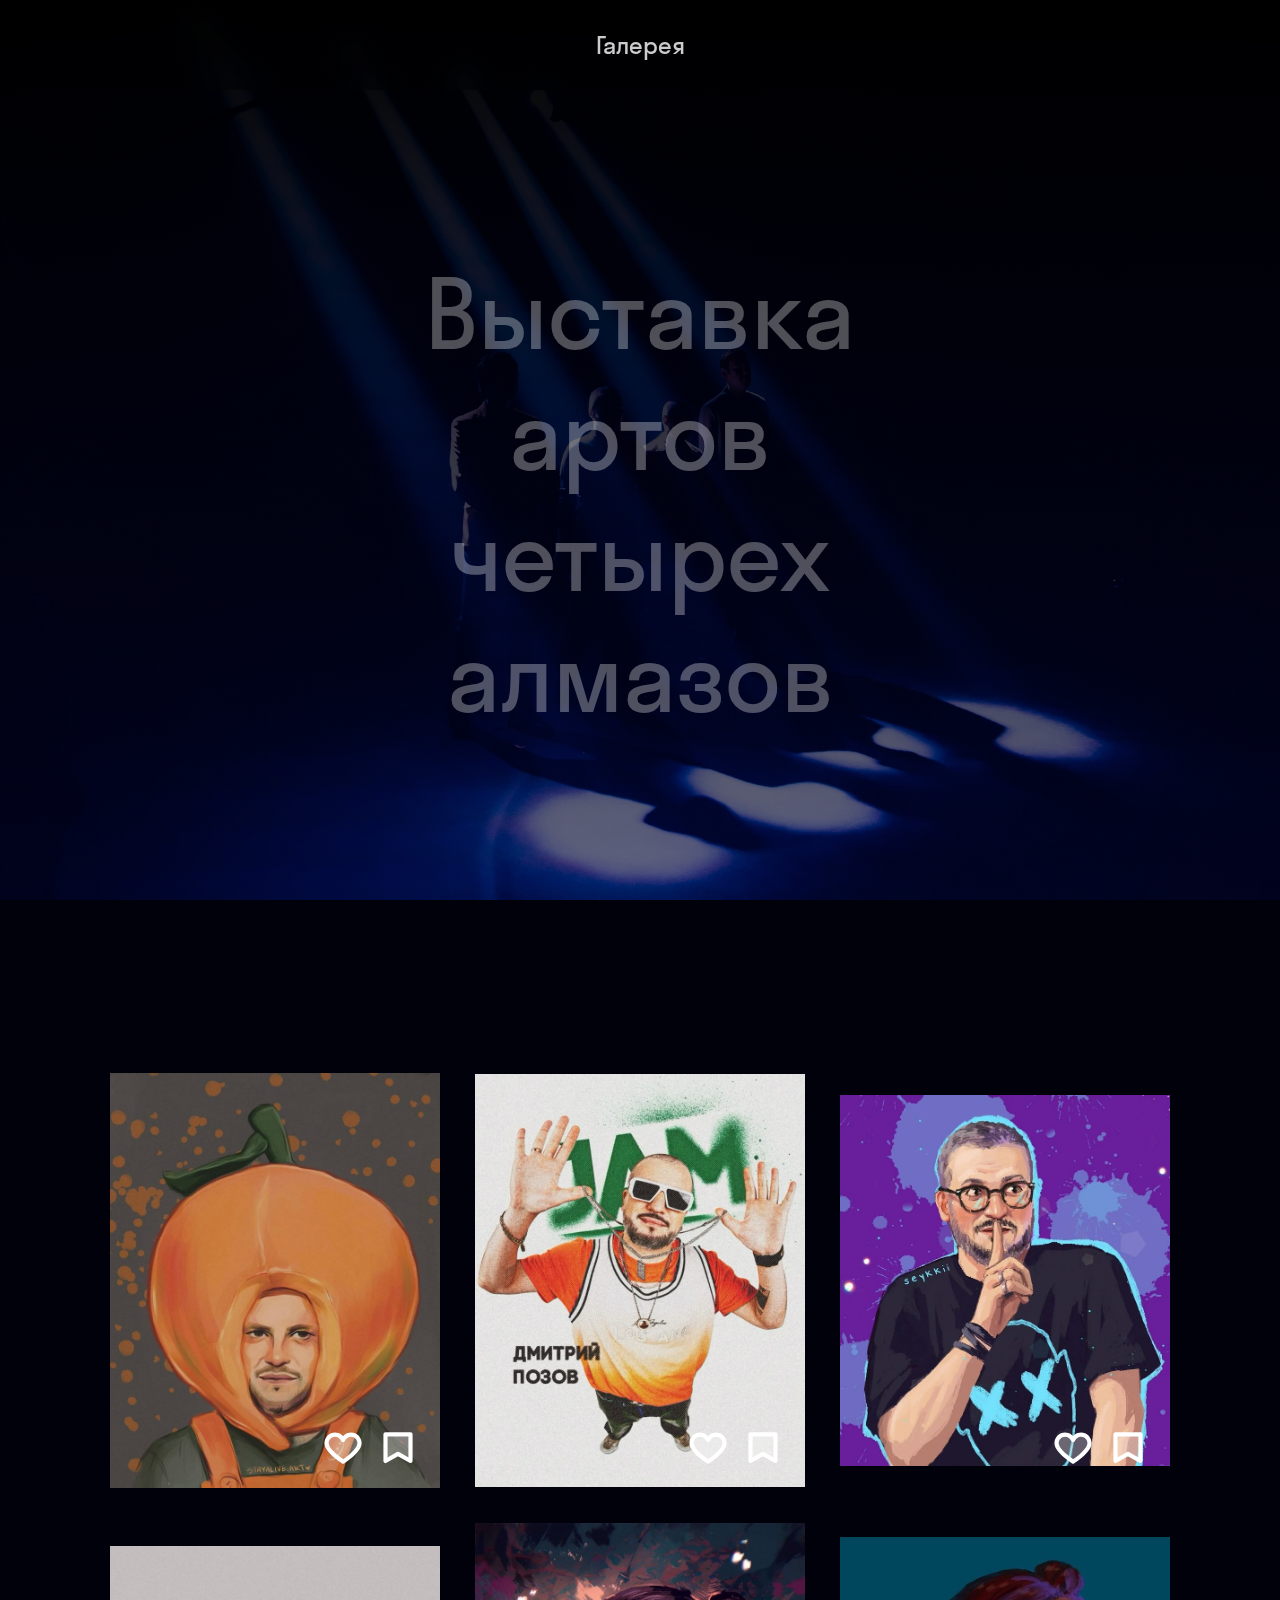
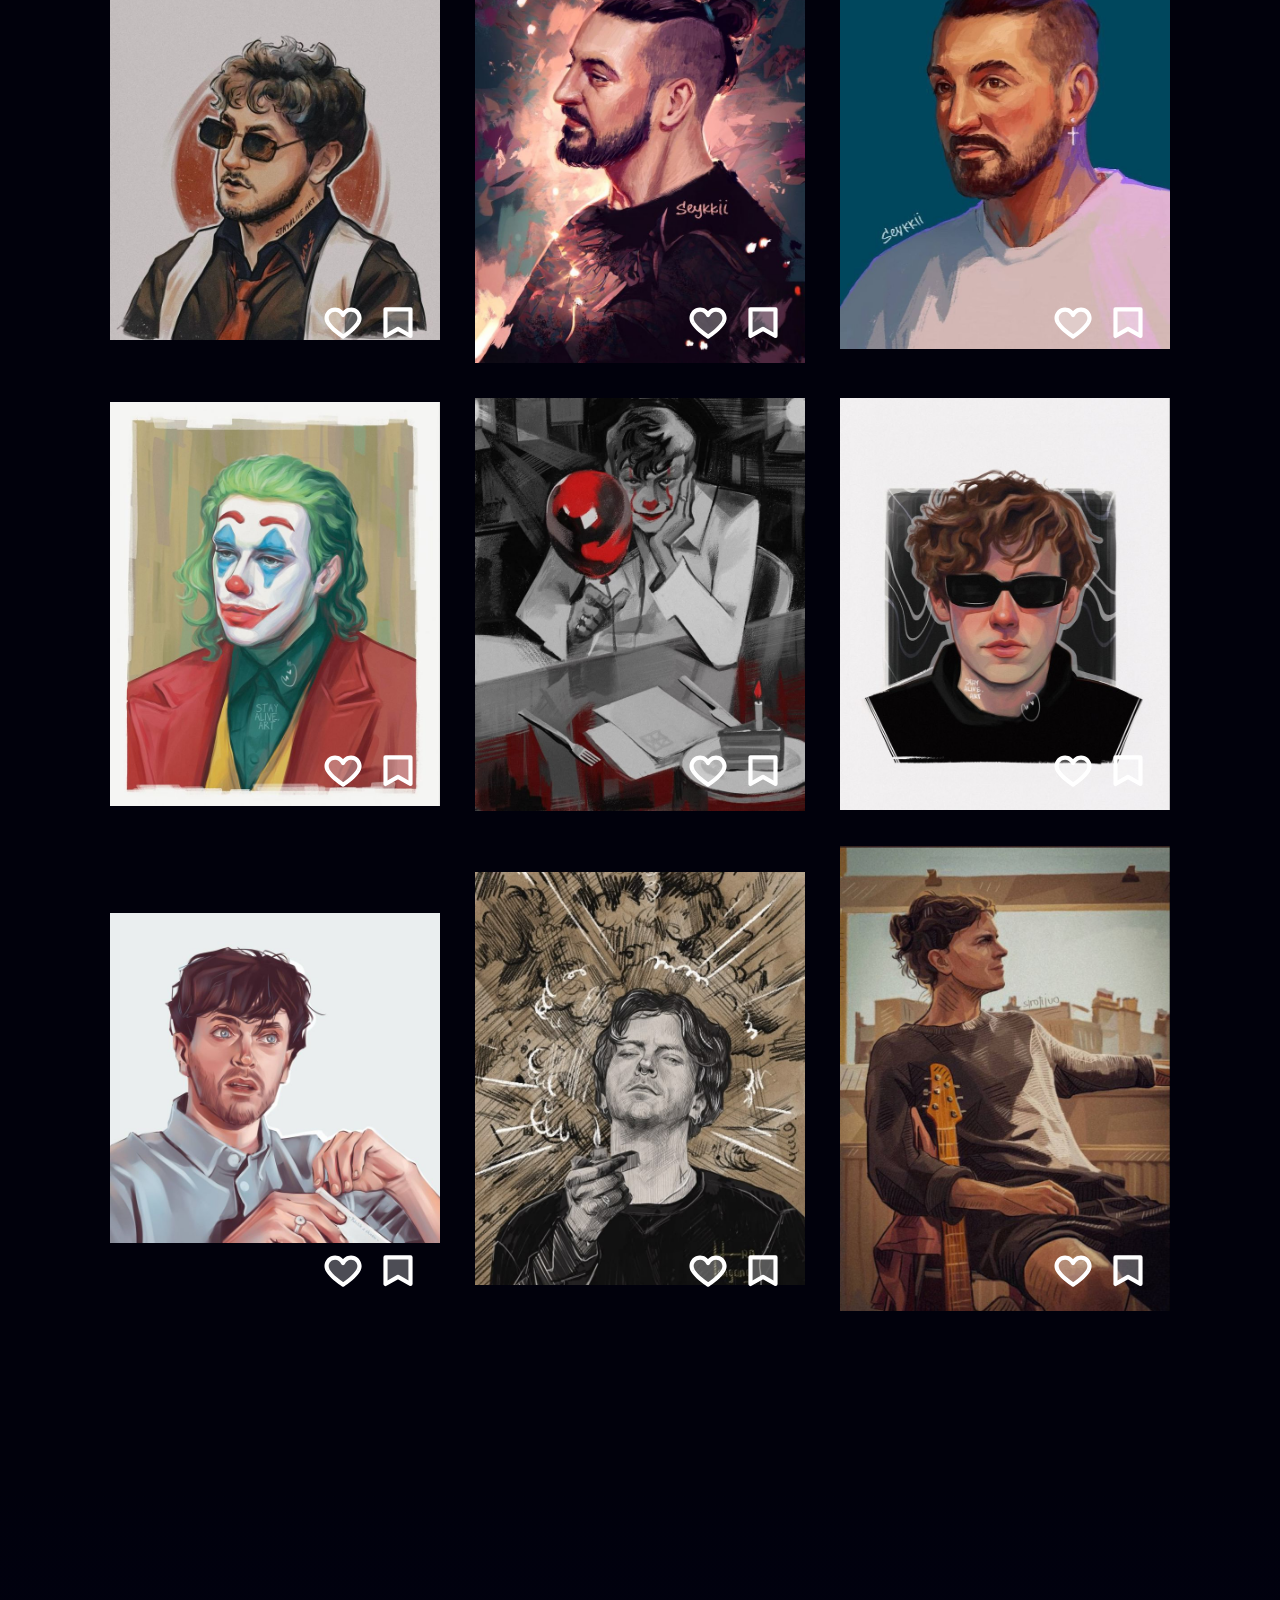
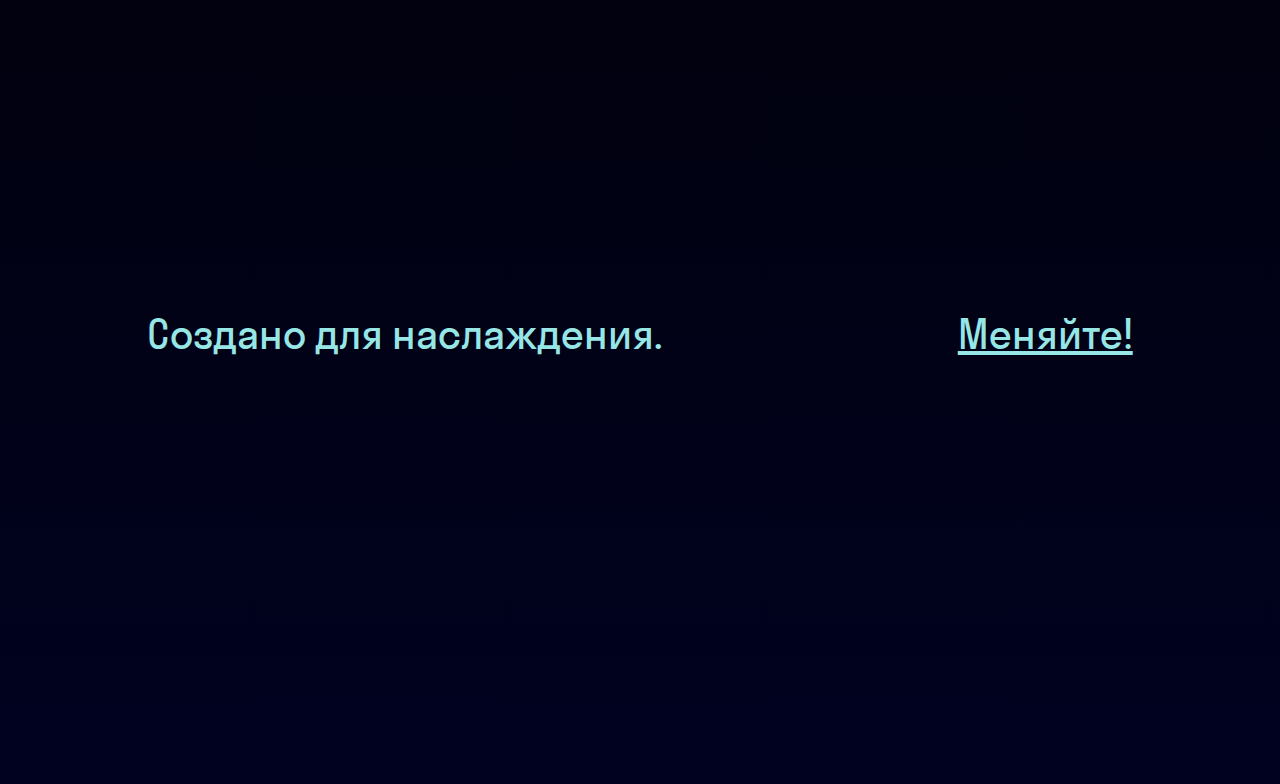
<file: index.html>
<!DOCTYPE html>
<html lang="ru">

<head>
    <meta charset="UTF-8">
    <meta name="viewport" content="width=device-width, initial-scale=1.0">
    <title>Галерея импровизаторов</title>
    <link rel="stylesheet" href="./fonts/fonts.css">
    <link rel="stylesheet" href="./style.css">
</head>

<body>
    <div class="header">
        <div class="header__overlay">
            <div class="header__link">
                <a href="#gallery" class="header__anchor">Галерея</a>
            </div>
            <h1 class="header__title">Выставка артов четырех алмазов</h1>
        </div>
    </div>
    <div class="content">
        <ul class="gallery" id="gallery">
            <li class="gallery__item">
                <p class="image__title">Димка-мандаринка</p>
                <img src="./images/5d2d6d84416d29cc9ab433f55db56237.jpg" class="image">
                <div class="button">
                    <button class="image__button like"></button>
                    <button class="image__button favorite"></button>
                </div>
            </li>
            <li class="gallery__item">
                <p class="image__title">Дмитрий JAM</p>
                <img src="./images/Поз.jpg" class="image">
                <div class="button">
                    <button class="image__button like"></button>
                    <button class="image__button favorite"></button>
                </div>
            </li>
            <li class="gallery__item">
                <p class="image__title">Чшшш... Дмитрий просит тишины</p>
                <img src="./images/3поз.jpg" class="image">
                <div class="button">
                    <button class="image__button like"></button>
                    <button class="image__button favorite"></button>
                </div>
            </li>
            <li class="gallery__item">
                <p class="image__title">Важный Сергей Борисович</p>
                <img src="./images/Сергей Борисович1.jpg" class="image">
                <div class="button">
                    <button class="image__button like"></button>
                    <button class="image__button favorite"></button>
                </div>
            </li>
            <li class="gallery__item">
                <p class="image__title">Серёжка на природе</p>
                <img src="./images/Серёжа.jpg" class="image">
                <div class="button">
                    <button class="image__button like"></button>
                    <button class="image__button favorite"></button>
                </div>
            </li>
            <li class="gallery__item">
                <p class="image__title">Серёженька-пироженка с крестиком в ухе</p>
                <img src="./images/9877b4b8-ed79-49c7-b9a1-fc58c9125132.jpg" class="image">
                <div class="button">
                    <button class="image__button like"></button>
                    <button class="image__button favorite"></button>
                </div>
            </li>
            <li class="gallery__item">
                <p class="image__title">Недокосплей на джокера</p>
                <img src="./images/антон шастун арт.jpg" class="image">
                <div class="button">
                    <button class="image__button like"></button>
                    <button class="image__button favorite"></button>
                </div>
            </li>
            <li class="gallery__item">
                <p class="image__title">Недокосплей на пеннивайза</p>
                <img src="./images/Антон Шастун 🐈.jpg" class="image">
                <div class="button">
                    <button class="image__button like"></button>
                    <button class="image__button favorite"></button>
                </div>
            </li>
            <li class="gallery__item">
                <p class="image__title">Slaaaay Шастун</p>
                <img src="./images/Антон.jpg" class="image">
                <div class="button">
                    <button class="image__button like"></button>
                    <button class="image__button favorite"></button>
                </div>
            </li>
            <li class="gallery__item">
                <p class="image__title">Арсений Сергеевич в шоке</p>
                <img src="./images/Автор_ ~paketik_s_chaem_.jpg" class="image">
                <div class="button">
                    <button class="image__button like"></button>
                    <button class="image__button favorite"></button>
                </div>
            </li>
            <li class="gallery__item">
                <p class="image__title">Скрытая обложка к альбому pyrokinesis</p>
                <img src="./images/арс1.jpg" class="image">
                <div class="button">
                    <button class="image__button like"></button>
                    <button class="image__button favorite"></button>
                </div>
            </li>
            <li class="gallery__item">
                <p class="image__title">Арсюша с хвостиком</p>
                <img src="./images/41c7f902-8fa6-4dcc-9778-32deef82ef2e.jpg" class="image">
                <div class="button">
                    <button class="image__button like"></button>
                    <button class="image__button favorite"></button>
                </div>
            </li>
        </ul>
    </div>
    <div class="footer">
        <div class="footer__overlay">
            <p class="footer__text">Создано для наслаждения.</p>
            <a class="footer__text" href="./index1.html">Меняйте!</a>
        </div>
    </div>
</body>

</html>
</file>
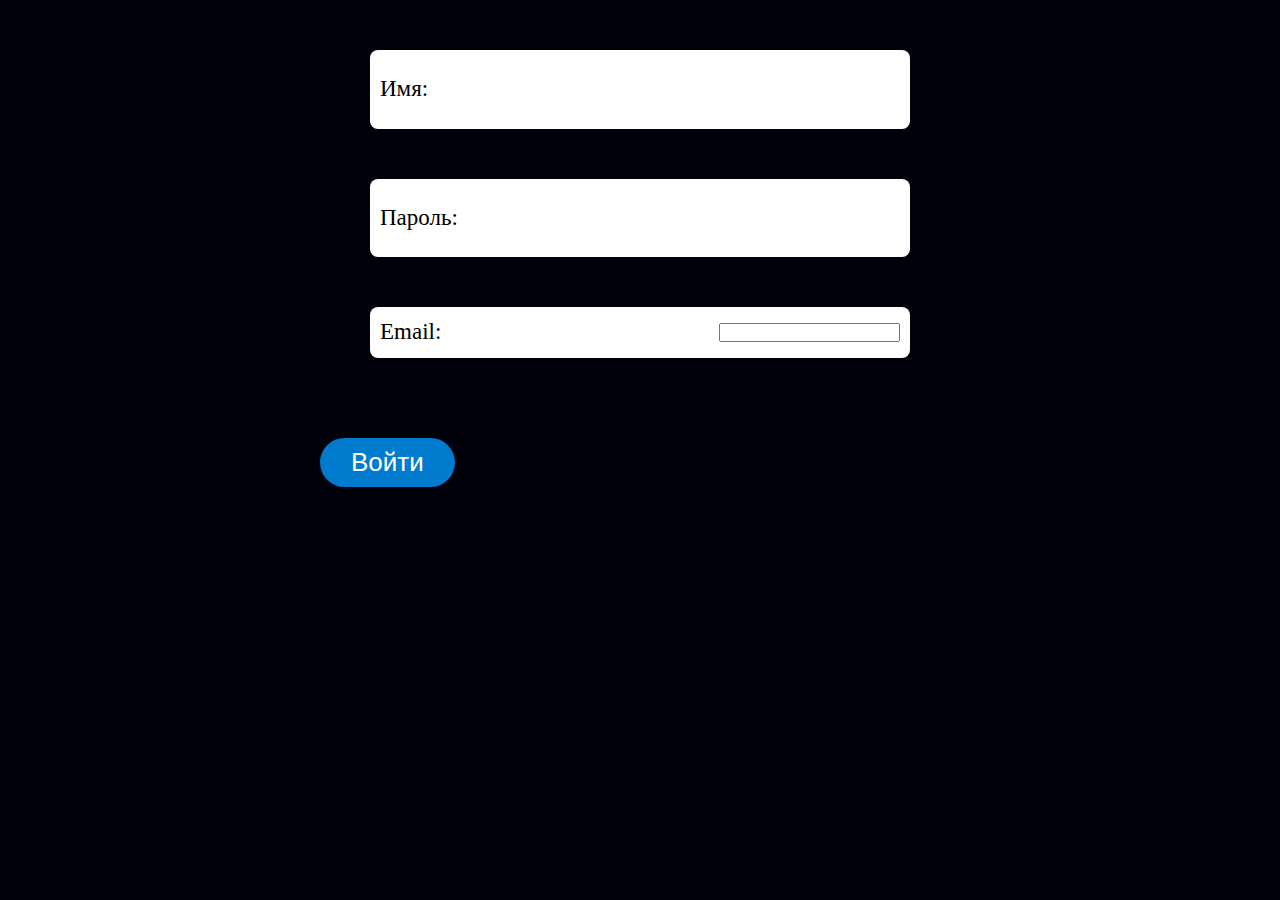
<file: index1.html>
<!DOCTYPE html>
<html lang="ru">
<head>
    <meta charset="UTF-8">
    <meta name="viewport" content="width=device-width, initial-scale=1.0">
    <link rel="stylesheet" href="./fonts/fonts.css">
    <link rel="stylesheet" href="./style1.css">
    <title>Регистрация</title>
</head>
<body>
    <div>
         <form>
            <label class="label">
                Имя:
                <input type="text" class="input">
            </label>
            <label class="label">
                Пароль:
                <input type="text" class="input">
            </label>
            <label class="label">
                Email:
                <input type="email" name="input">
            </label>
            <input type="button" value="Войти" class="button">
         </form>
    </div>
</body>
</html>
</file>
<file: fonts/fonts.css>
@font-face {
    font-family: 'StratosSkyeng';
    src: url('stratosskyengweb-regular.woff');
    src: url('stratosskyengweb-regular.woff2');
    font-weight: 400;
    font-style: normal;
}

@font-face {
    font-family: 'StratosSkyeng';
    src: url('stratosskyengweb-medium.woff');
    src: url('stratosskyengweb-medium.woff2');
    font-weight: 500;
}

@font-face {
    font-family: 'StratosSkyeng';
    src: url('stratosskyengweb-bold.woff');
    src: url('stratosskyengweb-bold.woff2');
    font-weight: 700;
    font-style: normal;
}
</file>
<file: style.css>
* {
    margin: 0;
    padding: 0;
    box-sizing: border-box;
}

body {
    font-family: 'StratosSkyeng', sans-serif;
    background-color: #01010c;
}

.header {
    height: 100vh;
    background-image: url(./images/1920x.webp);
    background-position: center;
    background-repeat: no-repeat;
    background-size: cover;
}

.header__overlay {
    background: linear-gradient(180deg, rgb(0, 0, 0) 0%, rgba(0, 3, 46, 0.6) 100%);
    height: 100%;
    width: 100%;
    display: flex;
    flex-direction: column;
}

.header__title {
    margin: auto;
    font-size: 96px;
    text-align: center;
    color: rgba(255, 255, 255, 0.308);
    max-width: 658px;
    font-weight: 400;
}

.header__link {
    height: 90px;
    width: 100%;
    background: rgba(0, 0, 0, 0.349);
    backdrop-filter: blur(11.5px);
}

.header__link:hover {
    opacity: .8;
}

.header__anchor {
    text-decoration: none;
    color: white;
    font-size: 24px;
    width: 100%;
    height: 100%;
    display: flex;
    justify-content: center;
    align-items: center;
}

.gallery {
    list-style-type: none;
    margin: 173px auto;
    display: flex;
    max-width: 1060px;
    justify-content: center;
    flex-wrap: wrap;
    gap: 35px;
}

.gallery__item {
    max-width: 330px;
    position: relative;
    display: flex;
    justify-content: center;
    align-items: center;
    }
    
.image__title {
        max-width: 260px;
        font-size: 24px;
        text-align: center;
        color: white;
        position: absolute;
        z-index: 1;
        display: none;
    }
    
.gallery__item::after {
        content: "";
        position: absolute;
        background-color: rgba(0,0,0, 0.65);
        width: 100%;
        height: 100%;
        color: white;
        display: none;
    }
    
.gallery__item:hover::after,
.gallery__item:hover .image__title {
        display: block;
    }


.image {
    width: 100%;
}

.footer {
    height: 100vh;
    background-image: url();
    background-position: left;
    background-repeat: no-repeat;
    background-size: cover;
}

.footer__overlay {
    display: flex;
    height: 100%;
    background: linear-gradient(180deg, #01010c, rgba(0, 3, 46, 0.6) 100%);
}

.footer__text {
    margin: auto;
    font-size: 40px;
    color: rgb(151, 230, 230);
}

.button {
    position: absolute;
    right: 27px;
    bottom: 24px;
    display: flex;
    gap: 21px;
    z-index: 5;
}

.image__button {
    border: none;
    background-color: transparent;
    background-position: center;
    background-repeat: no-repeat;
    background-size: contain;
    height: 32px;
    cursor: pointer;
}

.like {
    width: 39px;
    background-image: url(./images/Like.svg);
}

.like:hover {
    background-image: url(./images/Like_active.svg);
}

.favorite {
    width: 30px;
    background-image: url(./images/Choosen.svg);
}

.favorite:hover {
    background-image: url(./images/Choosen_active.svg);
}

a {
    display: inline-flex;
    font-size: 40px;
    margin: auto;
}
</file>
<file: style1.css>
* {
    margin: 0;
    padding: 0;
}

body {
    background: #01010c;
}

form {
    width: 50%;
    margin: auto;

}

.label {
    background-color: white;
    padding: 8px 10px;
    margin: 50px;
    border-radius: 8px;
    font-size: 23px;
    line-height: 150%;
    display: flex;
    justify-content: space-between;
    align-items: center;
    gap: 10px;
}

.input {
    border: none;
    outline: none;
    border-radius: 8px;
    padding: 14px 14px;
    line-height: 150%;
    font-size: 23px;
    box-sizing: border-box;
    width: 100%;
}

.button {
    padding: 9px 31px;
    border-radius: 32px;
    background-color: #007bce;
    color: white;
    border: none;
    cursor: pointer;
    font-size: 26px;
    margin-top: 30px;
}
</file>
